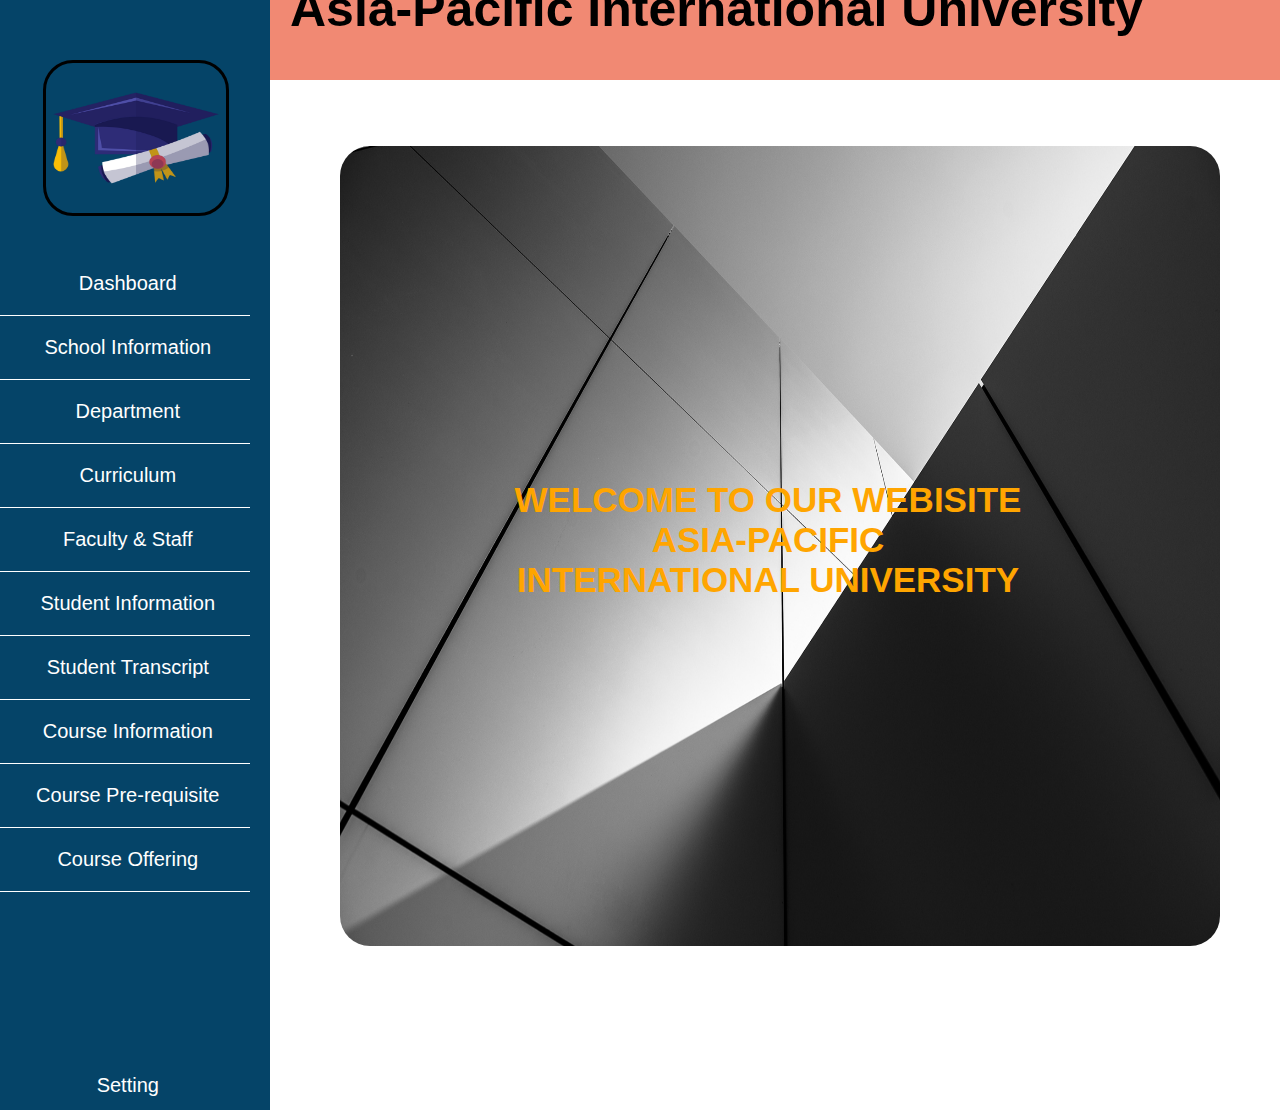
<file: index.html>
<!DOCTYPE html>
<html lang="en">
<head>
    <meta charset="UTF-8">
    <title>Test</title>
    <link rel="stylesheet" href="teststyle.css">
</head>
<body>


<!--
<input type="checkbox" id="icon" />
<label for="icon"  class="iconbtn">
    <i class="fa fa-times" id="closebtn"></i>
    <i class="fa fa-bars" id="openbtn"></i>
</label>
-->


<div class="sidenav">
    <div class="logo">
        <img src="diploma.png">
    </div>


    <br>
    <br>
    <br>
    <br>


    <ul class="mainNav">
        <li class="single-nav">
            <a href="index.html">
                <i class="fa fa-chevron-right "></i>
                <span>Dashboard</span>
            </a>
        </li>
        <li class="single-nav">
            <a href="school.html">
                <i class="fa fa-chevron-right "></i>
                <span>School Information</span>
            </a>
        </li>
        <li class="single-nav">
            <a href="department.html">
                <i class="fa fa-chevron-right "></i>
                <span>Department</span>
            </a>
        </li>
        <li class="single-nav">
            <a href="curriculum.html">
                <i class="fa fa-chevron-right "></i>
                <span>Curriculum</span>
            </a>
        </li>
        <li class="single-nav">
            <a href="faculty.html">
                <i class="fa fa-chevron-right "></i>
                <span>Faculty & Staff</span>
            </a>
        </li>
        <li class="single-nav">
            <a href="studentinfo.html">
                <i class="fa fa-chevron-right "></i>
                <span>Student Information</span>
            </a>
        </li>
        <li class="single-nav">
            <a href="studenttrans.html">
                <i class="fa fa-chevron-right "></i>
                <span>Student Transcript</span>
            </a>
        </li>
        <li class="single-nav">
            <a href="courseinfo.html">
                <i class="fa fa-chevron-right "></i>
                <span>Course Information</span>
            </a>
        </li>
        <li class="single-nav">
            <a href="coursepre.html">
                <i class="fa fa-chevron-right "></i>
                <span>Course Pre-requisite</span>
            </a>
        </li>
        <li class="single-nav">
            <a href="courseoffer.html">
                <i class="fa fa-chevron-right "></i>
                <span>Course Offering</span>
            </a>
        </li>

        <br>
        <br>
        <br>
        <br>
        <br>
        <br>
        <br>
        <br>
        <br>
        <li class="single-nav">
            <a href="#">
                <i class="fa fa-chevron-right "></i>
                <span>Setting</span>
            </a>

    </ul>

</div>

<div class="content">
    <div class="atas"></div>
    <img src="build.jpg">
    <div class="centered">Welcome to our webisite
    <br>
        Asia-Pacific International University
    </div>

    </div>
</div>


<div class="topnav">
    <h2>Asia-Pacific International University </h2>
</div>

</body>
</html>
</file>
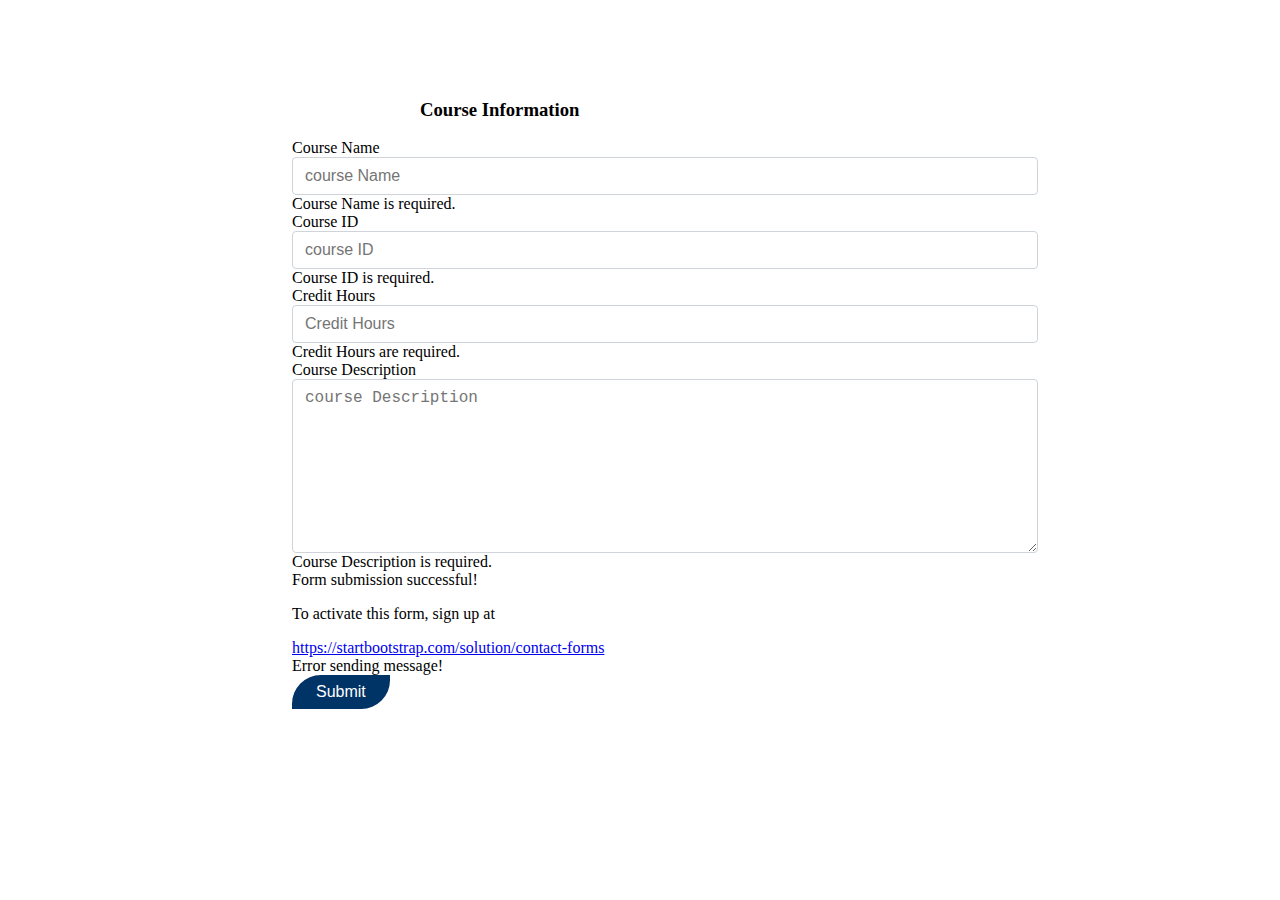
<file: coba.html>
<!DOCTYPE html>
<html lang="en">
<head>
    <meta charset="UTF-8">
    <title>Coba</title>
    <style>
        .container,
        .container-fluid,
        .container-xxl,
        .container-xl,
        .container-lg,
        .container-md,
        .container-sm {
            width: 100%;
            padding-right: var(--bs-gutter-x, 0.75rem);
            padding-left: var(--bs-gutter-x, 0.75rem);
            margin-right: auto;
            margin-left: auto;
        }


        @media (min-width: 768px) {
            .container-md, .container-sm, .container {
                max-width: 720px;
            }
        }




        .form-control {
            display: block;
            width: 100%;
            padding: 0.375rem 0.75rem;
            font-size: 1rem;
            line-height: 1.5;
            color: #212529;
            background-color: #fff;
            background-clip: padding-box;
            border: 1px solid #ced4da;

            border-radius: 0.25rem;

        }

        .form-control::-webkit-file-upload-button {
            padding: 0.375rem 0.75rem;
            margin: -0.375rem -0.75rem;
            -webkit-margin-end: 0.75rem;
            margin-inline-end: 0.75rem;
            color: #212529;
            background-color: #e9ecef;

        }


        .btn-primary2{
            color: #fff;
            background-color: #003366;
            padding: 0.5em 1.5em;
            outline: none;
            border: none;
            border-radius: 1.8em 0em 1.8em 0em;
            cursor: pointer;
            transition: transform 0.2s, box-shadow 0.2s;
            display: inline-block;
            margin: inherit;
            font-size: 1rem;
        }

        h3{
            padding-top: 80px;
            padding-left: 400px;
        }


    </style>

</head>
<body>

<!-- Page Content-->
<div class="container-fluid p-0">
    <!-- Department-->
    <section class="resume-section" id="Course">
        <div class="resume-section-content">
            <h3> Course Information </h3>

            <div class="container px-5 my-5">
                <form id="contactForm" data-sb-form-api-token="API_TOKEN">
                    <div class="mb-3">
                        <label class="form-label" for="courseName">Course Name</label>
                        <input class="form-control" id="courseName" type="text" placeholder="course Name" data-sb-validations="required" />
                        <div class="invalid-feedback" data-sb-feedback="courseName:required">Course Name is required.</div>
                    </div>
                    <div class="mb-3">
                        <label class="form-label" for="courseId">Course ID</label>
                        <input class="form-control" id="courseId" type="text" placeholder="course ID" data-sb-validations="required" />
                        <div class="invalid-feedback" data-sb-feedback="courseId:required">Course ID is required.</div>
                    </div>
                    <div class="mb-3">
                        <label class="form-label" for="CreditHours">Credit Hours</label>
                        <input class="form-control" id="CreditHours" type="text" placeholder="Credit Hours" data-sb-validations="required">
                        <div class="invalid-feedback" data-sb-feedback="CreditHours:required">Credit Hours are required.</div>
                    </div>
                    <div class="mb-3">
                        <label class="form-label" for="courseDescription">Course Description</label>
                        <textarea class="form-control" id="courseDescription" type="text" placeholder="course Description" style="height: 10rem;" data-sb-validations="required"></textarea>
                        <div class="invalid-feedback" data-sb-feedback="courseDescription:required">Course Description is required.</div>
                    </div>
                    <div class="d-none" id="submitSuccessMessage">
                        <div class="text-center mb-3">
                            <div class="fw-bolder">Form submission successful!</div>
                            <p>To activate this form, sign up at</p>
                            <a href="https://startbootstrap.com/solution/contact-forms">https://startbootstrap.com/solution/contact-forms</a>
                        </div>
                    </div>
                    <div class="d-none" id="submitErrorMessage">
                        <div class="text-center text-danger mb-3">Error sending message!</div>
                    </div>
                    <div class="d-grid">
                        <button class="btn-primary2" type="submit">Submit</button>
                    </div>
                </form>
            </div>
            <script src="https://cdn.startbootstrap.com/sb-forms-latest.js"></script>
        </div>
    </section>
</div>
</body>
</html>
</file>
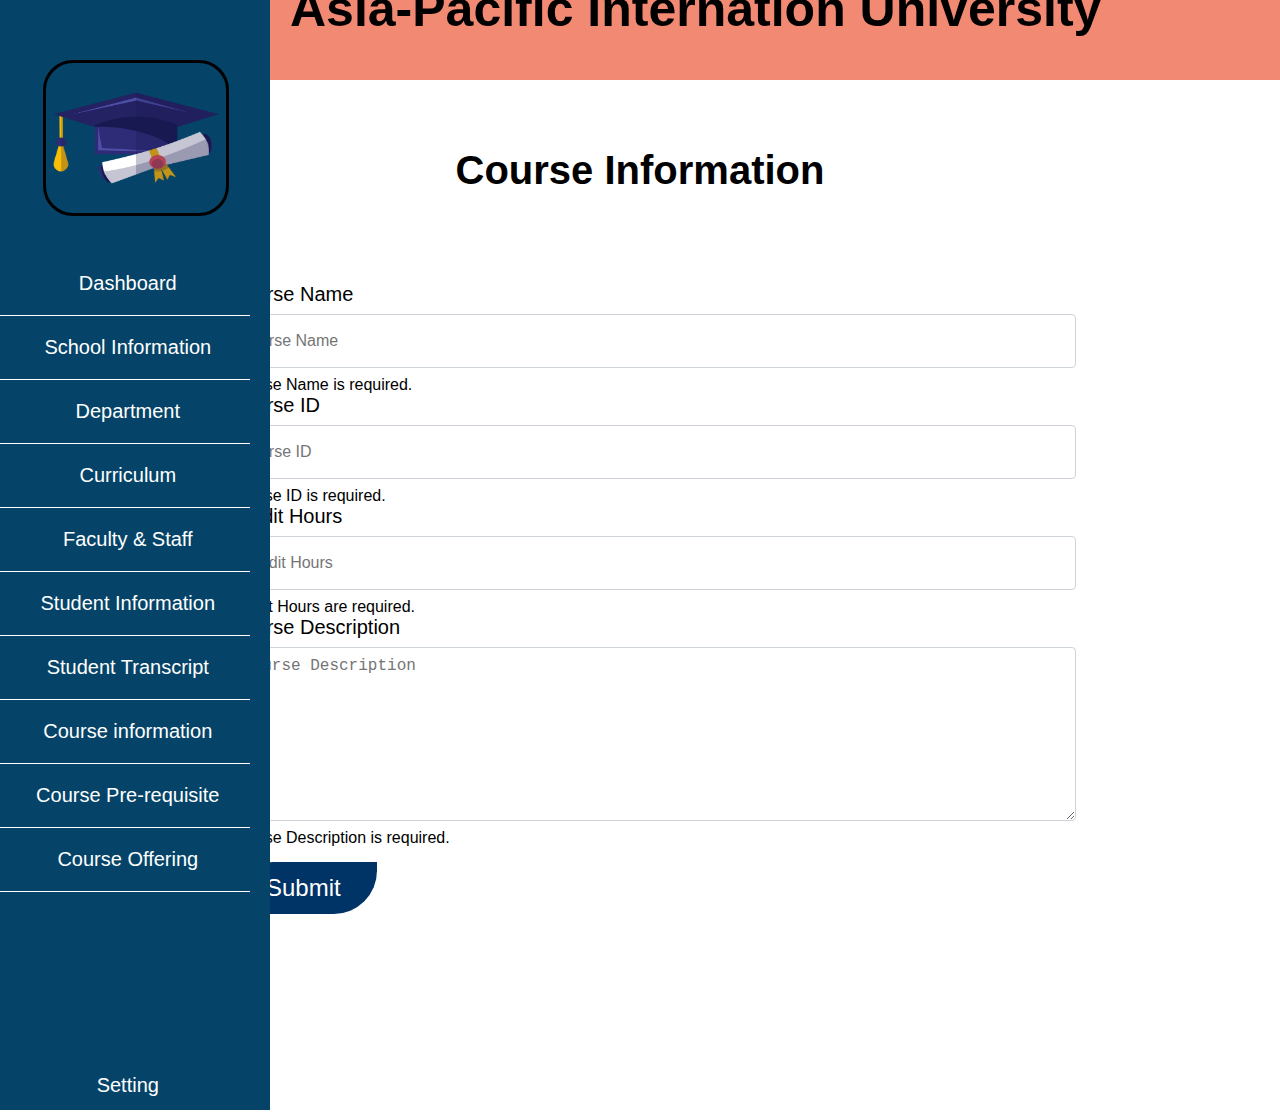
<file: courseinfo.html>
<!DOCTYPE html>
<html lang="en">
<head>
    <meta charset="UTF-8">
    <title>Test</title>
    <link rel="stylesheet" href="teststyle.css">
</head>
<body>


<!--
<input type="checkbox" id="icon" />
<label for="icon"  class="iconbtn">
    <i class="fa fa-times" id="closebtn"></i>
    <i class="fa fa-bars" id="openbtn"></i>
</label>
-->


<div class="sidenav">
    <div class="logo">
        <img src="diploma.png">
    </div>


    <br>
    <br>
    <br>
    <br>


    <ul class="mainNav">
        <li class="single-nav">
            <a href="index.html">
                <i class="fa fa-chevron-right "></i>
                <span>Dashboard</span>
            </a>
        </li>
        <li class="single-nav">
            <a href="school.html">
                <i class="fa fa-chevron-right "></i>
                <span>School Information</span>
            </a>
        </li>
        <li class="single-nav">
            <a href="department.html">
                <i class="fa fa-chevron-right "></i>
                <span>Department</span>
            </a>
        </li>
        <li class="single-nav">
            <a href="curriculum.html">
                <i class="fa fa-chevron-right "></i>
                <span>Curriculum</span>
            </a>
        </li>
        <li class="single-nav">
            <a href="faculty.html">
                <i class="fa fa-chevron-right "></i>
                <span>Faculty & Staff</span>
            </a>
        </li>
        <li class="single-nav">
            <a href="studentinfo.html">
                <i class="fa fa-chevron-right "></i>
                <span>Student Information</span>
            </a>
        </li>
        <li class="single-nav">
            <a href="studenttrans.html">
                <i class="fa fa-chevron-right "></i>
                <span>Student Transcript</span>
            </a>
        </li>
        <li class="single-nav">
            <a href="courseinfo.html">
                <i class="fa fa-chevron-right "></i>
                <span>Course information</span>
            </a>
        </li>
        <li class="single-nav">
            <a href="coursepre.html">
                <i class="fa fa-chevron-right "></i>
                <span>Course Pre-requisite</span>
            </a>
        </li>
        <li class="single-nav">
            <a href="courseoffer.html">
                <i class="fa fa-chevron-right "></i>
                <span>Course Offering</span>
            </a>
        </li>

        <br>
        <br>
        <br>
        <br>
        <br>
        <br>
        <br>
        <br>
        <br>
        <li class="single-nav">
            <a href="#">
                <i class="fa fa-chevron-right "></i>
                <span>Setting</span>
            </a>

    </ul>

</div>

<div class="content">
    <div class="atas"></div>

</div>
</div>


<div class="topnav">
    <h2>Asia-Pacific Internation University </h2>
</div>
<!-- Page Content-->
<div class="container-fluid p-0">
    <!-- Department-->
    <section class="resume-section" id="Course">
        <div class="resume-section-content">

            <h1>Course Information </h1>
            <h3>Corse Information</h3>
            <div class="container px-5 my-5">
                <form id="contactForm" data-sb-form-api-token="API_TOKEN">
                    <div class="mb-3">
                        <label class="form-label" for="courseName">Course Name</label>
                        <input class="form-control" id="courseName" type="text" placeholder="course Name" data-sb-validations="required" />
                        <div class="invalid-feedback" data-sb-feedback="courseName:required">Course Name is required.</div>
                    </div>
                    <div class="mb-3">
                        <label class="form-label" for="courseId">Course ID</label>
                        <input class="form-control" id="courseId" type="text" placeholder="course ID" data-sb-validations="required" />
                        <div class="invalid-feedback" data-sb-feedback="courseId:required">Course ID is required.</div>
                    </div>
                    <div class="mb-3">
                        <label class="form-label" for="CreditHours">Credit Hours</label>
                        <input class="form-control" id="CreditHours" type="text" placeholder="Credit Hours" data-sb-validations="required">
                        <div class="invalid-feedback" data-sb-feedback="CreditHours:required">Credit Hours are required.</div>
                    </div>
                    <div class="mb-3">
                        <label class="form-label" for="courseDescription">Course Description</label>
                        <textarea class="form-control" id="courseDescription" type="text" placeholder="course Description" style="height: 10rem;" data-sb-validations="required"></textarea>
                        <div class="invalid-feedback" data-sb-feedback="courseDescription:required">Course Description is required.</div>
                    </div>

                    <div class="d-grid">
                        <button class="btn-primary2" type="submit">Submit</button>
                    </div>
                </form>
            </div>
            <script src="https://cdn.startbootstrap.com/sb-forms-latest.js"></script>
        </div>
    </section>
</div>

</body>
</html>
</file>
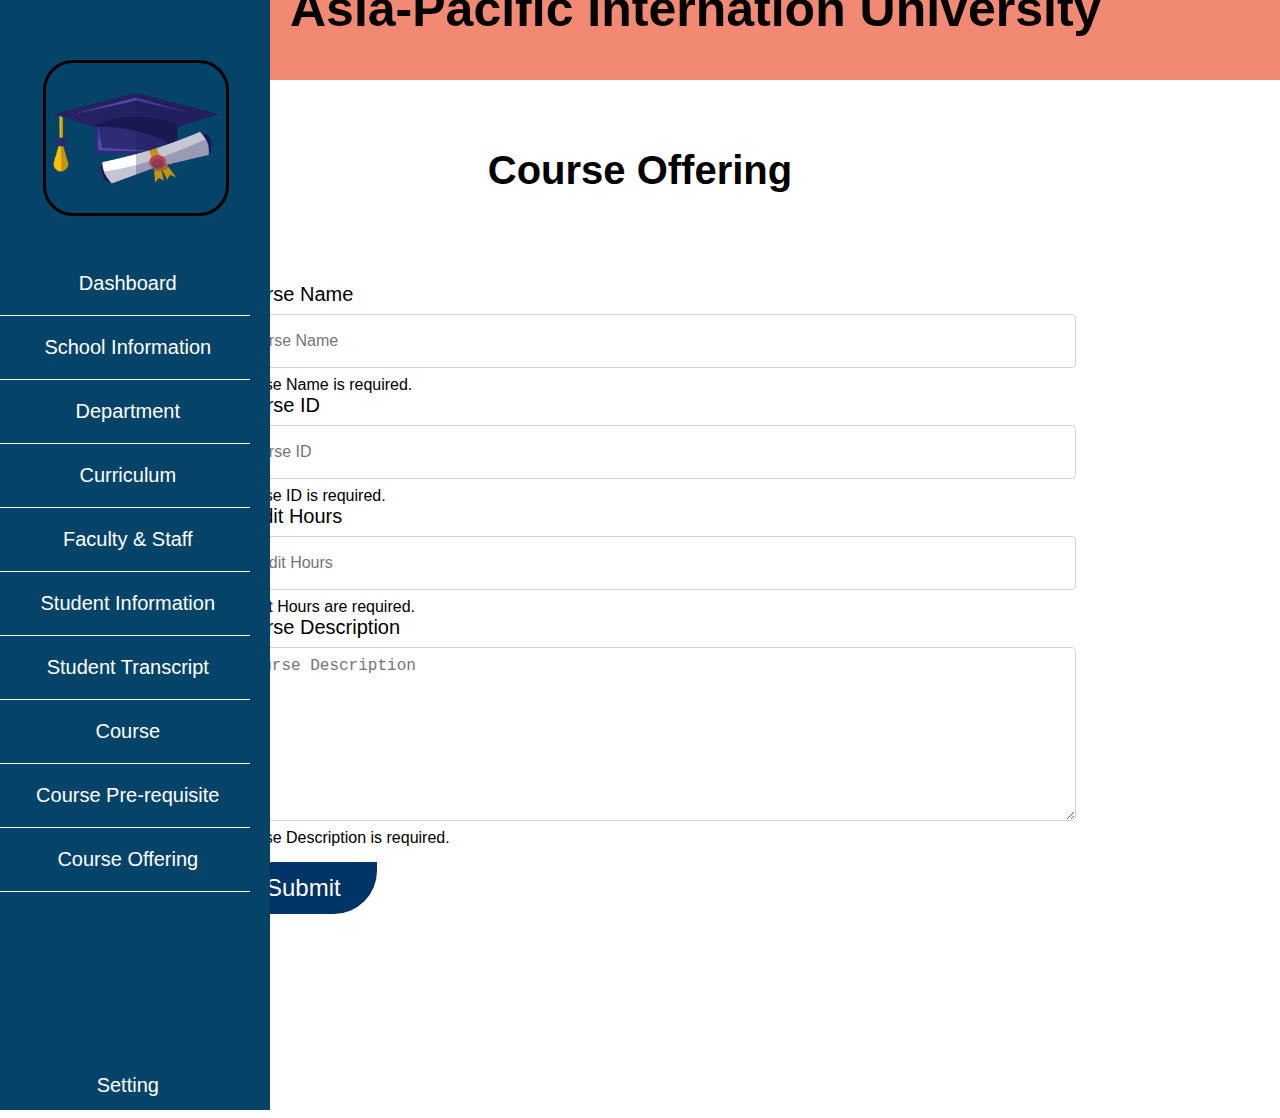
<file: courseoffer.html>
<!DOCTYPE html>
<html lang="en">
<head>
    <meta charset="UTF-8">
    <title>Test</title>
    <link rel="stylesheet" href="teststyle.css">
</head>
<body>


<!--
<input type="checkbox" id="icon" />
<label for="icon"  class="iconbtn">
    <i class="fa fa-times" id="closebtn"></i>
    <i class="fa fa-bars" id="openbtn"></i>
</label>
-->


<div class="sidenav">
    <div class="logo">
        <img src="diploma.png">
    </div>


    <br>
    <br>
    <br>
    <br>


    <ul class="mainNav">
        <li class="single-nav">
            <a href="index.html">
                <i class="fa fa-chevron-right "></i>
                <span>Dashboard</span>
            </a>
        </li>
        <li class="single-nav">
            <a href="school.html">
                <i class="fa fa-chevron-right "></i>
                <span>School Information</span>
            </a>
        </li>
        <li class="single-nav">
            <a href="department.html">
                <i class="fa fa-chevron-right "></i>
                <span>Department</span>
            </a>
        </li>
        <li class="single-nav">
            <a href="curriculum.html">
                <i class="fa fa-chevron-right "></i>
                <span>Curriculum</span>
            </a>
        </li>
        <li class="single-nav">
            <a href="faculty.html">
                <i class="fa fa-chevron-right "></i>
                <span>Faculty & Staff</span>
            </a>
        </li>
        <li class="single-nav">
            <a href="studentinfo.html">
                <i class="fa fa-chevron-right "></i>
                <span>Student Information</span>
            </a>
        </li>
        <li class="single-nav">
            <a href="studenttrans.html">
                <i class="fa fa-chevron-right "></i>
                <span>Student Transcript</span>
            </a>
        </li>
        <li class="single-nav">
            <a href="courseinfo.html">
                <i class="fa fa-chevron-right "></i>
                <span>Course</span>
            </a>
        </li>
        <li class="single-nav">
            <a href="coursepre.html">
                <i class="fa fa-chevron-right "></i>
                <span>Course Pre-requisite</span>
            </a>
        </li>
        <li class="single-nav">
            <a href="courseoffer.html">
                <i class="fa fa-chevron-right "></i>
                <span>Course Offering</span>
            </a>
        </li>

        <br>
        <br>
        <br>
        <br>
        <br>
        <br>
        <br>
        <br>
        <br>
        <li class="single-nav">
            <a href="#">
                <i class="fa fa-chevron-right "></i>
                <span>Setting</span>
            </a>

    </ul>

</div>

<div class="content">
    <div class="atas"></div>

</div>
</div>


<div class="topnav">
    <h2>Asia-Pacific Internation University </h2>
</div>
<!-- Page Content-->
<div class="container-fluid p-0">
    <!-- Department-->
    <section class="resume-section" id="Course">
        <div class="resume-section-content">

            <h1>Course Offering </h1>
            <h3>Corse Offering </h3>
            <div class="container px-5 my-5">
                <form id="contactForm" data-sb-form-api-token="API_TOKEN">
                    <div class="mb-3">
                        <label class="form-label" for="courseName">Course Name</label>
                        <input class="form-control" id="courseName" type="text" placeholder="course Name" data-sb-validations="required" />
                        <div class="invalid-feedback" data-sb-feedback="courseName:required">Course Name is required.</div>
                    </div>
                    <div class="mb-3">
                        <label class="form-label" for="courseId">Course ID</label>
                        <input class="form-control" id="courseId" type="text" placeholder="course ID" data-sb-validations="required" />
                        <div class="invalid-feedback" data-sb-feedback="courseId:required">Course ID is required.</div>
                    </div>
                    <div class="mb-3">
                        <label class="form-label" for="CreditHours">Credit Hours</label>
                        <input class="form-control" id="CreditHours" type="text" placeholder="Credit Hours" data-sb-validations="required">
                        <div class="invalid-feedback" data-sb-feedback="CreditHours:required">Credit Hours are required.</div>
                    </div>
                    <div class="mb-3">
                        <label class="form-label" for="courseDescription">Course Description</label>
                        <textarea class="form-control" id="courseDescription" type="text" placeholder="course Description" style="height: 10rem;" data-sb-validations="required"></textarea>
                        <div class="invalid-feedback" data-sb-feedback="courseDescription:required">Course Description is required.</div>
                    </div>

                    <div class="d-grid">
                        <button class="btn-primary2" type="submit">Submit</button>
                    </div>
                </form>
            </div>
            <script src="https://cdn.startbootstrap.com/sb-forms-latest.js"></script>
        </div>
    </section>
</div>

</body>
</html>
</file>
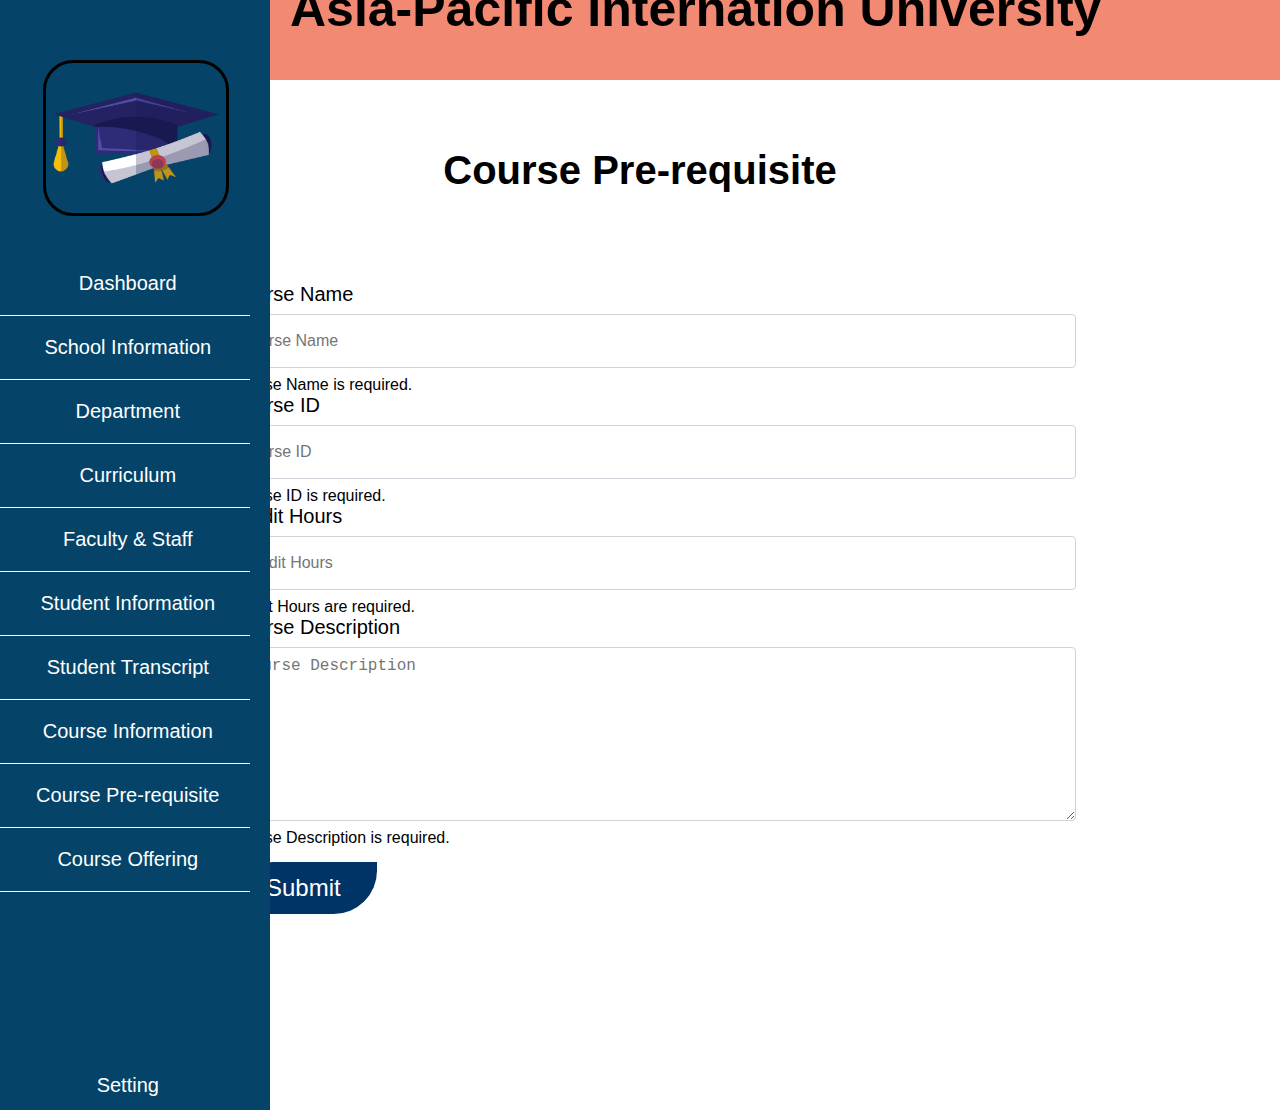
<file: coursepre.html>
<!DOCTYPE html>
<html lang="en">
<head>
    <meta charset="UTF-8">
    <title>Test</title>
    <link rel="stylesheet" href="teststyle.css">
</head>
<body>


<!--
<input type="checkbox" id="icon" />
<label for="icon"  class="iconbtn">
    <i class="fa fa-times" id="closebtn"></i>
    <i class="fa fa-bars" id="openbtn"></i>
</label>
-->


<div class="sidenav">
    <div class="logo">
        <img src="diploma.png">
    </div>


    <br>
    <br>
    <br>
    <br>


    <ul class="mainNav">
        <li class="single-nav">
            <a href="index.html">
                <i class="fa fa-chevron-right "></i>
                <span>Dashboard</span>
            </a>
        </li>
        <li class="single-nav">
            <a href="school.html">
                <i class="fa fa-chevron-right "></i>
                <span>School Information</span>
            </a>
        </li>
        <li class="single-nav">
            <a href="department.html">
                <i class="fa fa-chevron-right "></i>
                <span>Department</span>
            </a>
        </li>
        <li class="single-nav">
            <a href="curriculum.html">
                <i class="fa fa-chevron-right "></i>
                <span>Curriculum</span>
            </a>
        </li>
        <li class="single-nav">
            <a href="faculty.html">
                <i class="fa fa-chevron-right "></i>
                <span>Faculty & Staff</span>
            </a>
        </li>
        <li class="single-nav">
            <a href="studentinfo.html">
                <i class="fa fa-chevron-right "></i>
                <span>Student Information</span>
            </a>
        </li>
        <li class="single-nav">
            <a href="studenttrans.html">
                <i class="fa fa-chevron-right "></i>
                <span>Student Transcript</span>
            </a>
        </li>
        <li class="single-nav">
            <a href="courseinfo.html">
                <i class="fa fa-chevron-right "></i>
                <span>Course Information</span>
            </a>
        </li>
        <li class="single-nav">
            <a href="coursepre.html">
                <i class="fa fa-chevron-right "></i>
                <span>Course Pre-requisite</span>
            </a>
        </li>
        <li class="single-nav">
            <a href="courseoffer.html">
                <i class="fa fa-chevron-right "></i>
                <span>Course Offering</span>
            </a>
        </li>
       
        <br>
        <br>
        <br>
        <br>
        <br>
        <br>
        <br>
        <br>
        <br>
        <li class="single-nav">
            <a href="#">
                <i class="fa fa-chevron-right "></i>
                <span>Setting</span>
            </a>

    </ul>

</div>

<div class="content">
    <div class="atas"></div>

</div>
</div>


<div class="topnav">
    <h2>Asia-Pacific Internation University </h2>
</div>
<!-- Page Content-->
<div class="container-fluid p-0">
    <!-- Department-->
    <section class="resume-section" id="Course">
        <div class="resume-section-content">

            <h1>Course Pre-requisite </h1>
            <h3>Corse Pre-requisite </h3>
            <div class="container px-5 my-5">
                <form id="contactForm" data-sb-form-api-token="API_TOKEN">
                    <div class="mb-3">
                        <label class="form-label" for="courseName">Course Name</label>
                        <input class="form-control" id="courseName" type="text" placeholder="course Name" data-sb-validations="required" />
                        <div class="invalid-feedback" data-sb-feedback="courseName:required">Course Name is required.</div>
                    </div>
                    <div class="mb-3">
                        <label class="form-label" for="courseId">Course ID</label>
                        <input class="form-control" id="courseId" type="text" placeholder="course ID" data-sb-validations="required" />
                        <div class="invalid-feedback" data-sb-feedback="courseId:required">Course ID is required.</div>
                    </div>
                    <div class="mb-3">
                        <label class="form-label" for="CreditHours">Credit Hours</label>
                        <input class="form-control" id="CreditHours" type="text" placeholder="Credit Hours" data-sb-validations="required">
                        <div class="invalid-feedback" data-sb-feedback="CreditHours:required">Credit Hours are required.</div>
                    </div>
                    <div class="mb-3">
                        <label class="form-label" for="courseDescription">Course Description</label>
                        <textarea class="form-control" id="courseDescription" type="text" placeholder="course Description" style="height: 10rem;" data-sb-validations="required"></textarea>
                        <div class="invalid-feedback" data-sb-feedback="courseDescription:required">Course Description is required.</div>
                    </div>

                    <div class="d-grid">
                        <button class="btn-primary2" type="submit">Submit</button>
                    </div>
                </form>
            </div>
            <script src="https://cdn.startbootstrap.com/sb-forms-latest.js"></script>
        </div>
    </section>
</div>

</body>
</html>
</file>
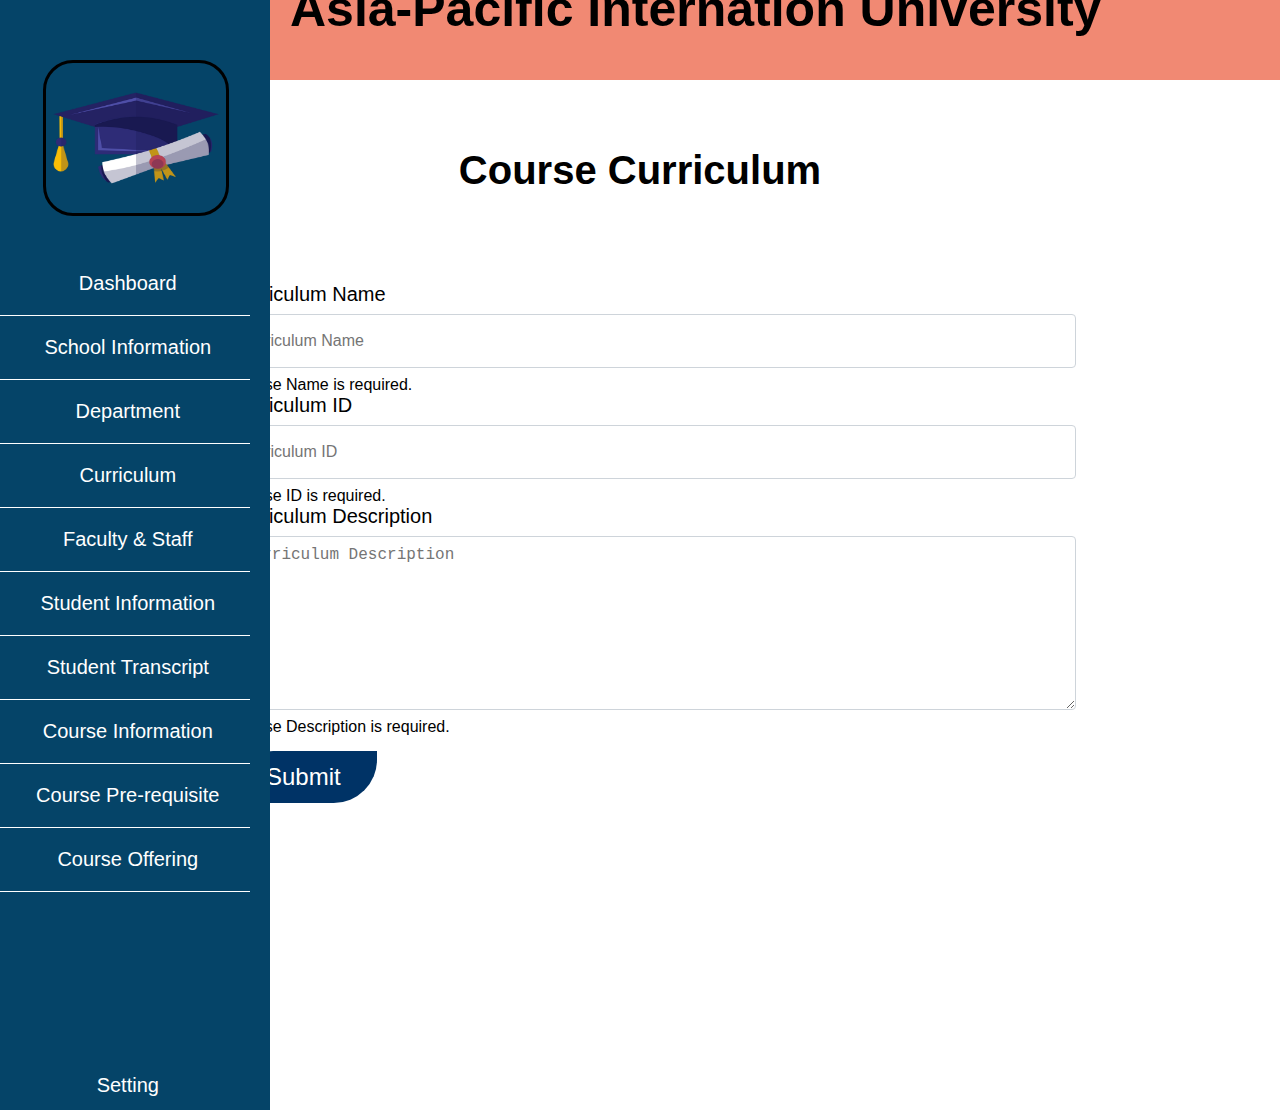
<file: curriculum.html>
<!DOCTYPE html>
<html lang="en">
<head>
    <meta charset="UTF-8">
    <title>Test</title>
    <link rel="stylesheet" href="teststyle.css">
</head>
<body>


<!--
<input type="checkbox" id="icon" />
<label for="icon"  class="iconbtn">
    <i class="fa fa-times" id="closebtn"></i>
    <i class="fa fa-bars" id="openbtn"></i>
</label>
-->


<div class="sidenav">
    <div class="logo">
        <img src="diploma.png">
    </div>


    <br>
    <br>
    <br>
    <br>


    <ul class="mainNav">
        <li class="single-nav">
            <a href="index.html">
                <i class="fa fa-chevron-right "></i>
                <span>Dashboard</span>
            </a>
        </li>
        <li class="single-nav">
            <a href="school.html">
                <i class="fa fa-chevron-right "></i>
                <span>School Information</span>
            </a>
        </li>
        <li class="single-nav">
            <a href="department.html">
                <i class="fa fa-chevron-right "></i>
                <span>Department</span>
            </a>
        </li>
        <li class="single-nav">
            <a href="curriculum.html">
                <i class="fa fa-chevron-right "></i>
                <span>Curriculum</span>
            </a>
        </li>
        <li class="single-nav">
            <a href="faculty.html">
                <i class="fa fa-chevron-right "></i>
                <span>Faculty & Staff</span>
            </a>
        </li>
        <li class="single-nav">
            <a href="studentinfo.html">
                <i class="fa fa-chevron-right "></i>
                <span>Student Information</span>
            </a>
        </li>
        <li class="single-nav">
            <a href="studenttrans.html">
                <i class="fa fa-chevron-right "></i>
                <span>Student Transcript</span>
            </a>
        </li>
        <li class="single-nav">
            <a href="courseinfo.html">
                <i class="fa fa-chevron-right "></i>
                <span>Course Information</span>
            </a>
        </li>
        <li class="single-nav">
            <a href="coursepre.html">
                <i class="fa fa-chevron-right "></i>
                <span>Course Pre-requisite</span>
            </a>
        </li>
        <li class="single-nav">
            <a href="courseoffer.html">
                <i class="fa fa-chevron-right "></i>
                <span>Course Offering</span>
            </a>
        </li>

        <br>
        <br>
        <br>
        <br>
        <br>
        <br>
        <br>
        <br>
        <br>
        <li class="single-nav">
            <a href="#">
                <i class="fa fa-chevron-right "></i>
                <span>Setting</span>
            </a>

    </ul>

</div>

<div class="content">
    <div class="atas"></div>

</div>
</div>


<div class="topnav">
    <h2>Asia-Pacific Internation University </h2>
</div>
<!-- Page Content-->
<div class="container-fluid p-0">
    <!-- Department-->
    <section class="resume-section" id="Course">
        <div class="resume-section-content">

            <h1>Course Curriculum  </h1>
            <h3>Corse Curriculum </h3>
            <div class="container px-5 my-5">
                <form id="contactForm" data-sb-form-api-token="API_TOKEN">
                    <div class="mb-3">
                        <label class="form-label" for="courseName">Curriculum Name</label>
                        <input class="form-control" id="courseName" type="text" placeholder="curriculum Name" data-sb-validations="required" />
                        <div class="invalid-feedback" data-sb-feedback="courseName:required">Course Name is required.</div>
                    </div>
                    <div class="mb-3">
                        <label class="form-label" for="courseId">Curriculum ID</label>
                        <input class="form-control" id="courseId" type="text" placeholder="curriculum ID" data-sb-validations="required" />
                        <div class="invalid-feedback" data-sb-feedback="courseId:required">Course ID is required.</div>
                    </div>

                    <div class="mb-3">
                        <label class="form-label" for="courseDescription">Curriculum Description</label>
                        <textarea class="form-control" id="courseDescription" type="text" placeholder="curriculum Description" style="height: 10rem;" data-sb-validations="required"></textarea>
                        <div class="invalid-feedback" data-sb-feedback="courseDescription:required">Course Description is required.</div>
                    </div>

                    <div class="d-grid">
                        <button class="btn-primary2" type="submit">Submit</button>
                    </div>
                </form>
            </div>
            <script src="https://cdn.startbootstrap.com/sb-forms-latest.js"></script>
        </div>
    </section>
</div>

</body>
</html>
</file>
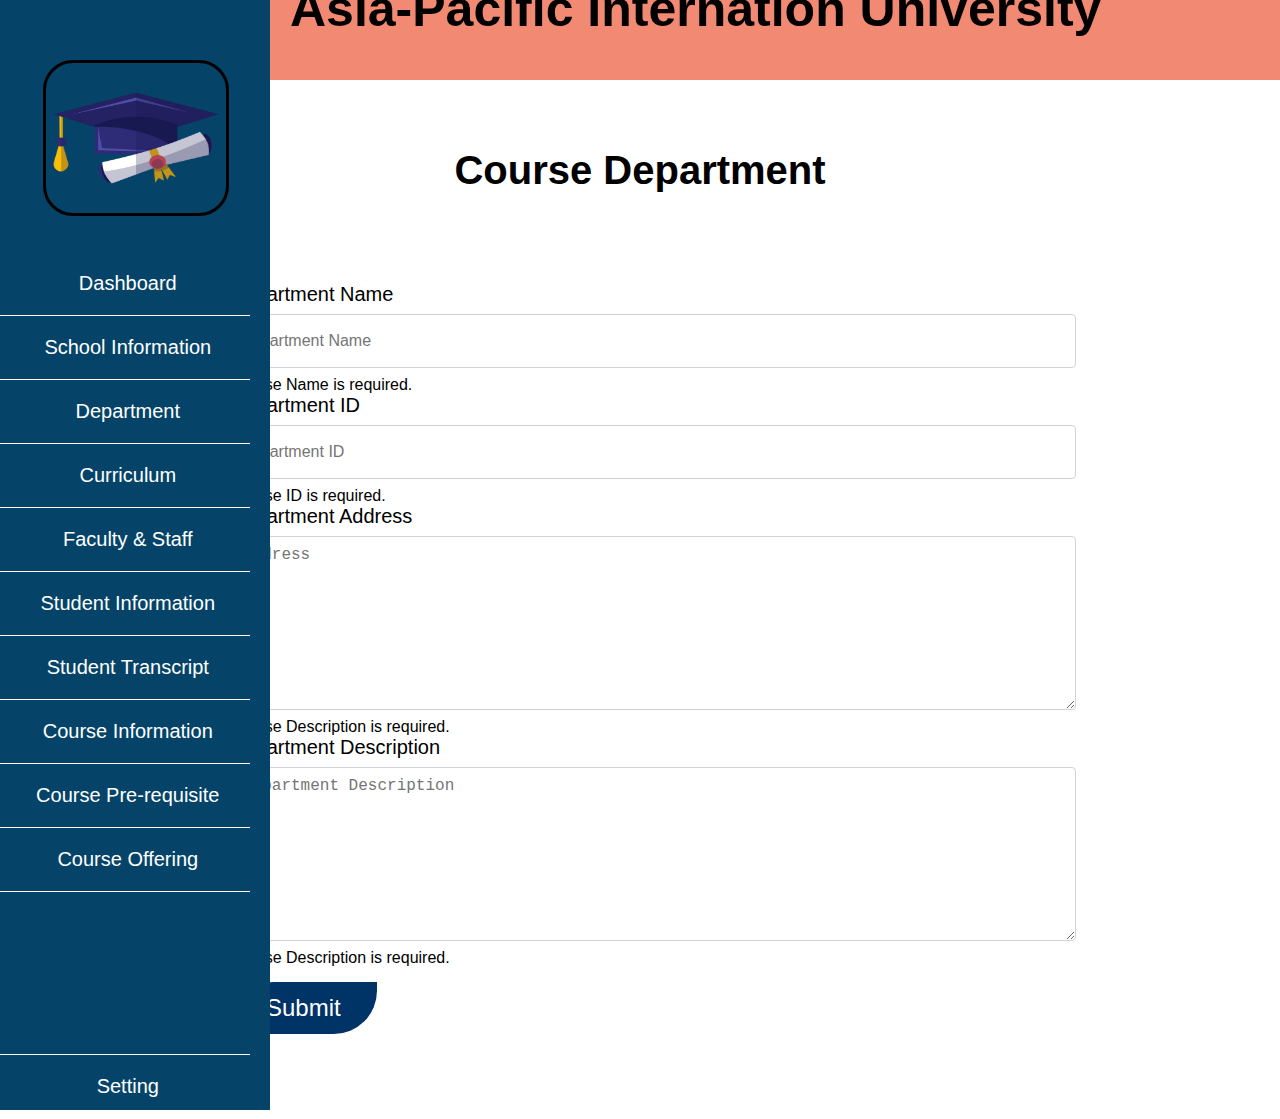
<file: department.html>
<!DOCTYPE html>
<html lang="en">
<head>
    <meta charset="UTF-8">
    <title>Test</title>
    <link rel="stylesheet" href="teststyle.css">
</head>
<body>


<!--
<input type="checkbox" id="icon" />
<label for="icon"  class="iconbtn">
    <i class="fa fa-times" id="closebtn"></i>
    <i class="fa fa-bars" id="openbtn"></i>
</label>
-->


<div class="sidenav">
    <div class="logo">
        <img src="diploma.png">
    </div>


    <br>
    <br>
    <br>
    <br>


    <ul class="mainNav">
        <li class="single-nav">
            <a href="index.html">
                <i class="fa fa-chevron-right "></i>
                <span>Dashboard</span>
            </a>
        </li>
        <li class="single-nav">
            <a href="school.html">
                <i class="fa fa-chevron-right "></i>
                <span>School Information</span>
            </a>
        </li>
        <li class="single-nav">
            <a href="department.html">
                <i class="fa fa-chevron-right "></i>
                <span>Department</span>
            </a>
        </li>
        <li class="single-nav">
            <a href="curriculum.html">
                <i class="fa fa-chevron-right "></i>
                <span>Curriculum</span>
            </a>
        </li>
        <li class="single-nav">
            <a href="faculty.html">
                <i class="fa fa-chevron-right "></i>
                <span>Faculty & Staff</span>
            </a>
        </li>
        <li class="single-nav">
            <a href="studentinfo.html">
                <i class="fa fa-chevron-right "></i>
                <span>Student Information</span>
            </a>
        </li>
        <li class="single-nav">
            <a href="studenttrans.html">
                <i class="fa fa-chevron-right "></i>
                <span>Student Transcript</span>
            </a>
        </li>
        <li class="single-nav">
            <a href="courseinfo.html">
                <i class="fa fa-chevron-right "></i>
                <span>Course Information</span>
            </a>
        </li>
        <li class="single-nav">
            <a href="coursepre.html">
                <i class="fa fa-chevron-right "></i>
                <span>Course Pre-requisite</span>
            </a>
        </li>
        <li class="single-nav">
            <a href="courseoffer.html">
                <i class="fa fa-chevron-right "></i>
                <span>Course Offering</span>
            </a>
        </li>
        <li class="single-nav">

        <br>
        <br>
        <br>
        <br>
        <br>
        <br>
        <br>
        <br>
        <br>
        <li class="single-nav">
            <a href="#">
                <i class="fa fa-chevron-right "></i>
                <span>Setting</span>
            </a>

    </ul>

</div>

<div class="content">
    <div class="atas"></div>

</div>
</div>


<div class="topnav">
    <h2>Asia-Pacific Internation University </h2>
</div>
<!-- Page Content-->
<div class="container-fluid p-0">
    <!-- Department-->
    <section class="resume-section" id="Course">
        <div class="resume-section-content">

            <h1>Course Department </h1>
            <h3>Corse Department </h3>
            <div class="container px-5 my-5">
                <form id="contactForm" data-sb-form-api-token="API_TOKEN">
                    <div class="mb-3">
                        <label class="form-label" for="courseName">Department Name</label>
                        <input class="form-control" id="courseName" type="text" placeholder="department Name" data-sb-validations="required" />
                        <div class="invalid-feedback" data-sb-feedback="courseName:required">Course Name is required.</div>
                    </div>
                    <div class="mb-3">
                        <label class="form-label" for="courseId">Department ID</label>
                        <input class="form-control" id="courseId" type="text" placeholder="department ID" data-sb-validations="required" />
                        <div class="invalid-feedback" data-sb-feedback="courseId:required">Course ID is required.</div>
                    </div>

                    <div class="mb-3">
                        <label class="form-label" for="courseDescription"> Department Address </label>
                        <textarea class="form-control" id="courseDescription" type="text" placeholder="address" style="height: 10rem;" data-sb-validations="required"></textarea>
                        <div class="invalid-feedback" data-sb-feedback="courseDescription:required">Course Description is required.</div>
                    </div>

                    <div class="mb-3">
                        <label class="form-label" for="courseDescription">Department Description</label>
                        <textarea class="form-control" id="courseDescription" type="text" placeholder="department Description" style="height: 10rem;" data-sb-validations="required"></textarea>
                        <div class="invalid-feedback" data-sb-feedback="courseDescription:required">Course Description is required.</div>
                    </div>

                    <div class="d-grid">
                        <button class="btn-primary2" type="submit">Submit</button>
                    </div>
                </form>
            </div>
            <script src="https://cdn.startbootstrap.com/sb-forms-latest.js"></script>
        </div>
    </section>
</div>

</body>
</html>
</file>
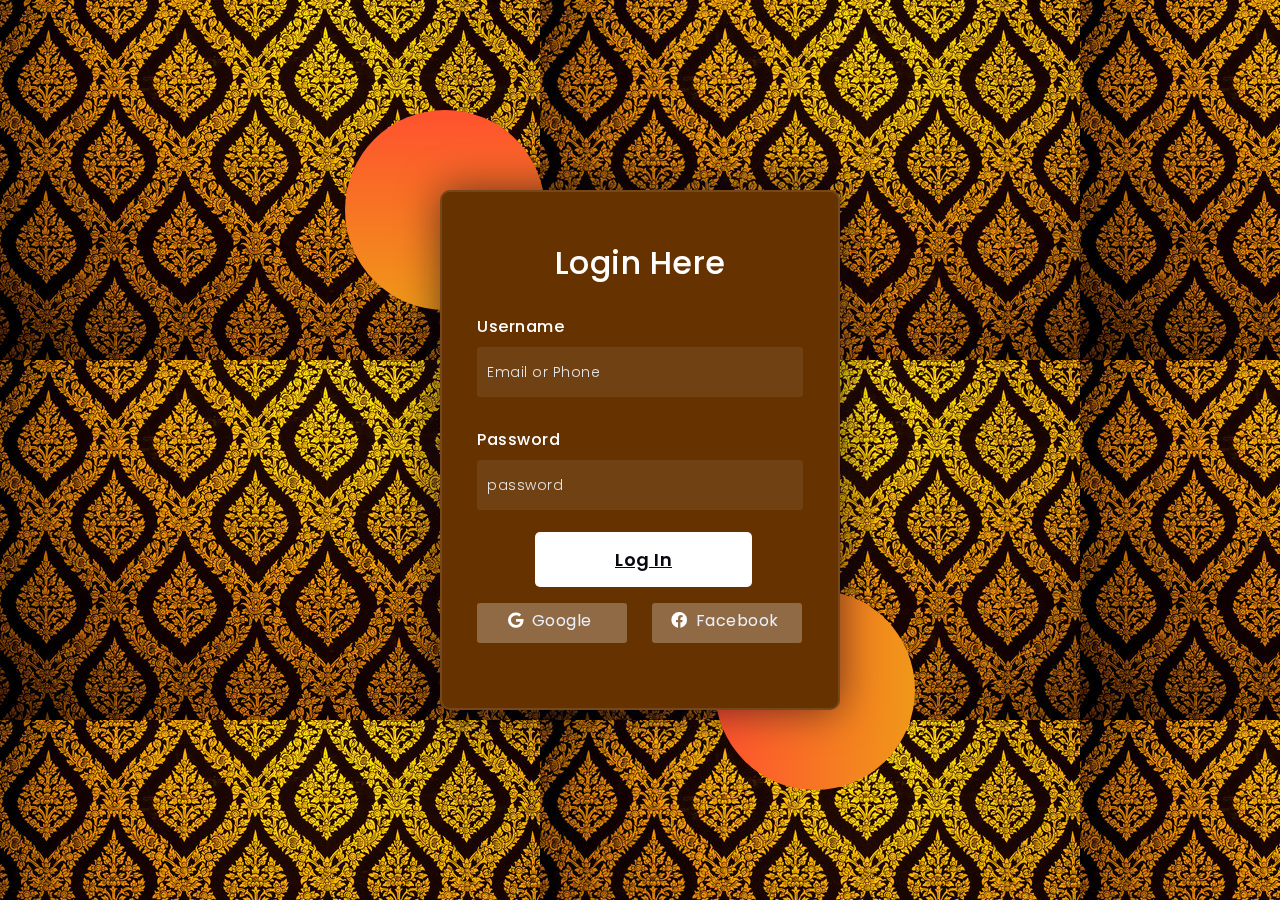
<file: login.html>
<!DOCTYPE html>
<html lang="en">
<head>

    <title>Login Page</title>

    <link rel="preconnect" href="https://fonts.gstatic.com">
    <link rel="stylesheet" href="https://cdnjs.cloudflare.com/ajax/libs/font-awesome/5.15.4/css/all.min.css">
    <link href="https://fonts.googleapis.com/css2?family=Poppins:wght@300;500;600&display=swap" rel="stylesheet">
    <!--Stylesheet-->
    <style media="screen">
        *,
        *:before,
        *:after{
            padding: 0;
            margin: 0;
            box-sizing: border-box;
        }
        body{
            background-image: url("Background.jpg");
        }
        .background{
            width: 430px;
            height: 520px;
            position: absolute;
            transform: translate(-50%,-50%);
            left: 50%;
            top: 50%;
        }
        .background .shape{
            height: 200px;
            width: 200px;
            position: absolute;
            border-radius: 50%;
        }
        .shape:first-child{
            background:
                    linear-gradient(
                            #ff512f,
                            #f09819
            );
            left: -80px;
            top: -80px;
        }
        .shape:last-child{
            background: linear-gradient(
                    to right,
                    #ff512f,
                    #f09819
            );
            right: -60px;
            bottom: -80px;
        }
        form{
            height: 520px;
            width: 400px;
            background-color: #663300;
            position: absolute;
            transform: translate(-50%,-50%);
            top: 50%;
            left: 50%;
            border-radius: 10px;
            backdrop-filter: blur(10px);
            border: 2px solid rgba(255,255,255,0.1);
            box-shadow: 0 0 40px rgba(8,7,16,0.6);
            padding: 50px 35px;
        }
        form *{
            font-family: 'Poppins',sans-serif;
            color: #ffffff;
            letter-spacing: 0.5px;
            outline: none;
            border: none;
        }
        form h3{
            font-size: 32px;
            font-weight: 500;
            line-height: 42px;
            text-align: center;
        }

        label{
            display: block;
            margin-top: 30px;
            font-size: 16px;
            font-weight: 500;
        }
        input{
            display: block;
            height: 50px;
            width: 100%;
            background-color: rgba(255,255,255,0.07);
            border-radius: 3px;
            padding: 0 10px;
            margin-top: 8px;
            font-size: 14px;
            font-weight: 300;
        }
        ::placeholder{
            color: #e5e5e5;
        }
        a{
            margin-left: 58px;
            margin-right: 50px;
            width: 100%;
            background-color: #ffffff;
            color: #080710;
            padding: 15px 80px;
            font-size: 18px;
            font-weight: 600;
            border-radius: 5px;
            cursor: pointer;
        }
        .social{
            margin-top: 30px;
            display: flex;
        }
        .social div{
            background: red;
            width: 150px;
            border-radius: 3px;
            padding: 5px 10px 10px 5px;
            background-color: rgba(255,255,255,0.27);
            color: #eaf0fb;
            text-align: center;
        }
        .social div:hover{
            background-color: rgba(255,255,255,0.47);
        }
        .social .fb{
            margin-left: 25px;
        }
        .social i{
            margin-right: 4px;
        }

    </style>
</head>
<body>
<div class="background">
    <div class="shape"></div>
    <div class="shape"></div>
</div>
<form>
    <h3>Login Here</h3>

    <label for="username">Username</label>
    <input type="text" placeholder="Email or Phone" id="username" value="">

    <label for="password">Password</label>
    <input id="password" name="password" class="input_text" type="password" placeholder="password" value="" />

    <br>
    <br>

    <a href="index.html"> Log In </a>


    <div class="social">
        <div class="go"><i class="fab fa-google"></i>  Google</div>
        <div class="fb"><i class="fab fa-facebook"></i>  Facebook</div>
    </div>
</form>
</body>
</html>
</file>
<file: teststyle.css>
*{
    margin: 0;
    padding: 0;
    text-decoration: none;
}


body{
    box-sizing: border-box;
    font-family: 'Montserrat', sans-serif;
}


.logo {
    width: 100px;
    height: 100px;
    border-radius: 50%;
    margin: 0 auto;
    padding-right: 65px;
    padding-bottom: 60px;
}


.logo img{
    width:180px;
    height: 150px;
    border-radius: 30px;
    padding-right: 0px;
    margin-top: 40px;
    margin-bottom: 80px;
    margin-left: 0px;
    border: 3px solid black;
}


.sidenav{
    background-color: rgb(5, 68, 104);
    width: 250px;
    height: 120vh;
    text-align: center;
    padding-top: 20px;
    padding-bottom: 10px;
    padding-right: 20px;
    position: absolute;

}


.sidenav a{
    display: block;
    padding: 10px 0;
    color: #fff;
    font-size: 20px;
    padding-top: 20px;
    padding-bottom: 20px;
}


.sidenav a:hover{
    color: #333;
    background-color: #fff;
    font-weight: bold;
    border-right: 2px solid #ffffff;
}


.sidenav .fa{
    display: inline-block;
}


.single-nav {
    border-bottom: 1px solid #fff;
}


.content {
    background: white;
    height: 100vh;
    background-repeat: no-repeat;
    background-size: cover ;
    text-align: left;
    transition: all .5s;
    font-size: 50px;
    text-transform: uppercase;
    margin-left: 400px;
}

img{
    width: 100%;
    height: 800px;
    margin-top: -1200px;
    border-radius: 30px;
    margin-left: -60px;
    margin-right: 60px;
}

.centered {
    position: absolute;
    top: 60%;
    left: 60%;
    transform: translate(-50%, -50%);
    text-align: center;
    font-size: 35px;
    color: orange;
    font-weight: bold;
}

.atas{
    height: 100%;

}


.topnav {
    background-color: #f18973;
    overflow: hidden;
    margin-top: -970px;
    height: 100px;
    margin-left: 260px;
    padding-top: 20px;
    padding-bottom: 30px;
    padding-left: 30;

}

/* Style the links inside the navigation bar */
.topnav a {
    float: left;
    color: #f2f2f2;
    text-align: center;
    padding: 14px 16px;
    text-decoration: none;
}


h2{
    font-size: 50px;
    padding-left: 30px;
    padding-top: 30px;
    font-weight: bold;
}

.container,
.container-fluid,
.container-xxl,
.container-xl,
.container-lg,
.container-md,
.container-sm {
    width: 100%;
    margin-right: auto;
    margin-left: auto;
    margin-top: 50px;
    padding-top: 18px;
    padding-bottom: 18px;
}


@media (min-width: 768px) {
    .container-md, .container-sm, .container {
        max-width: 820px;
    }
}

h1{
    text-align: center;
    font-size: 40px;
    font-weight: bold;

}


.form-control {
    display: block;
    width: 100%;
    padding: 0.375rem 0.75rem;
    font-size: 1rem;
    line-height: 1.5;
    color: #212529;
    background-color: #fff;
    background-clip: padding-box;
    border: 1px solid #ced4da;
    height: 40px;
    border-radius: 0.25rem;
    margin-top: 8px;
    margin-bottom: 8px;


}

.form-control::-webkit-file-upload-button {
    color: #212529;
    background-color: #e9ecef;
    padding-top: 8px;

}


.btn-primary2{
    color: #fff;
    background-color: #003366;
    padding: 0.5em 1.5em;
    border: none;
    border-radius: 1.8em 0em 1.8em 0em;
    font-size: 1.5rem;
    margin-top: 15px;
}

.form-label{
    font-size: 20px;
}
</file>
